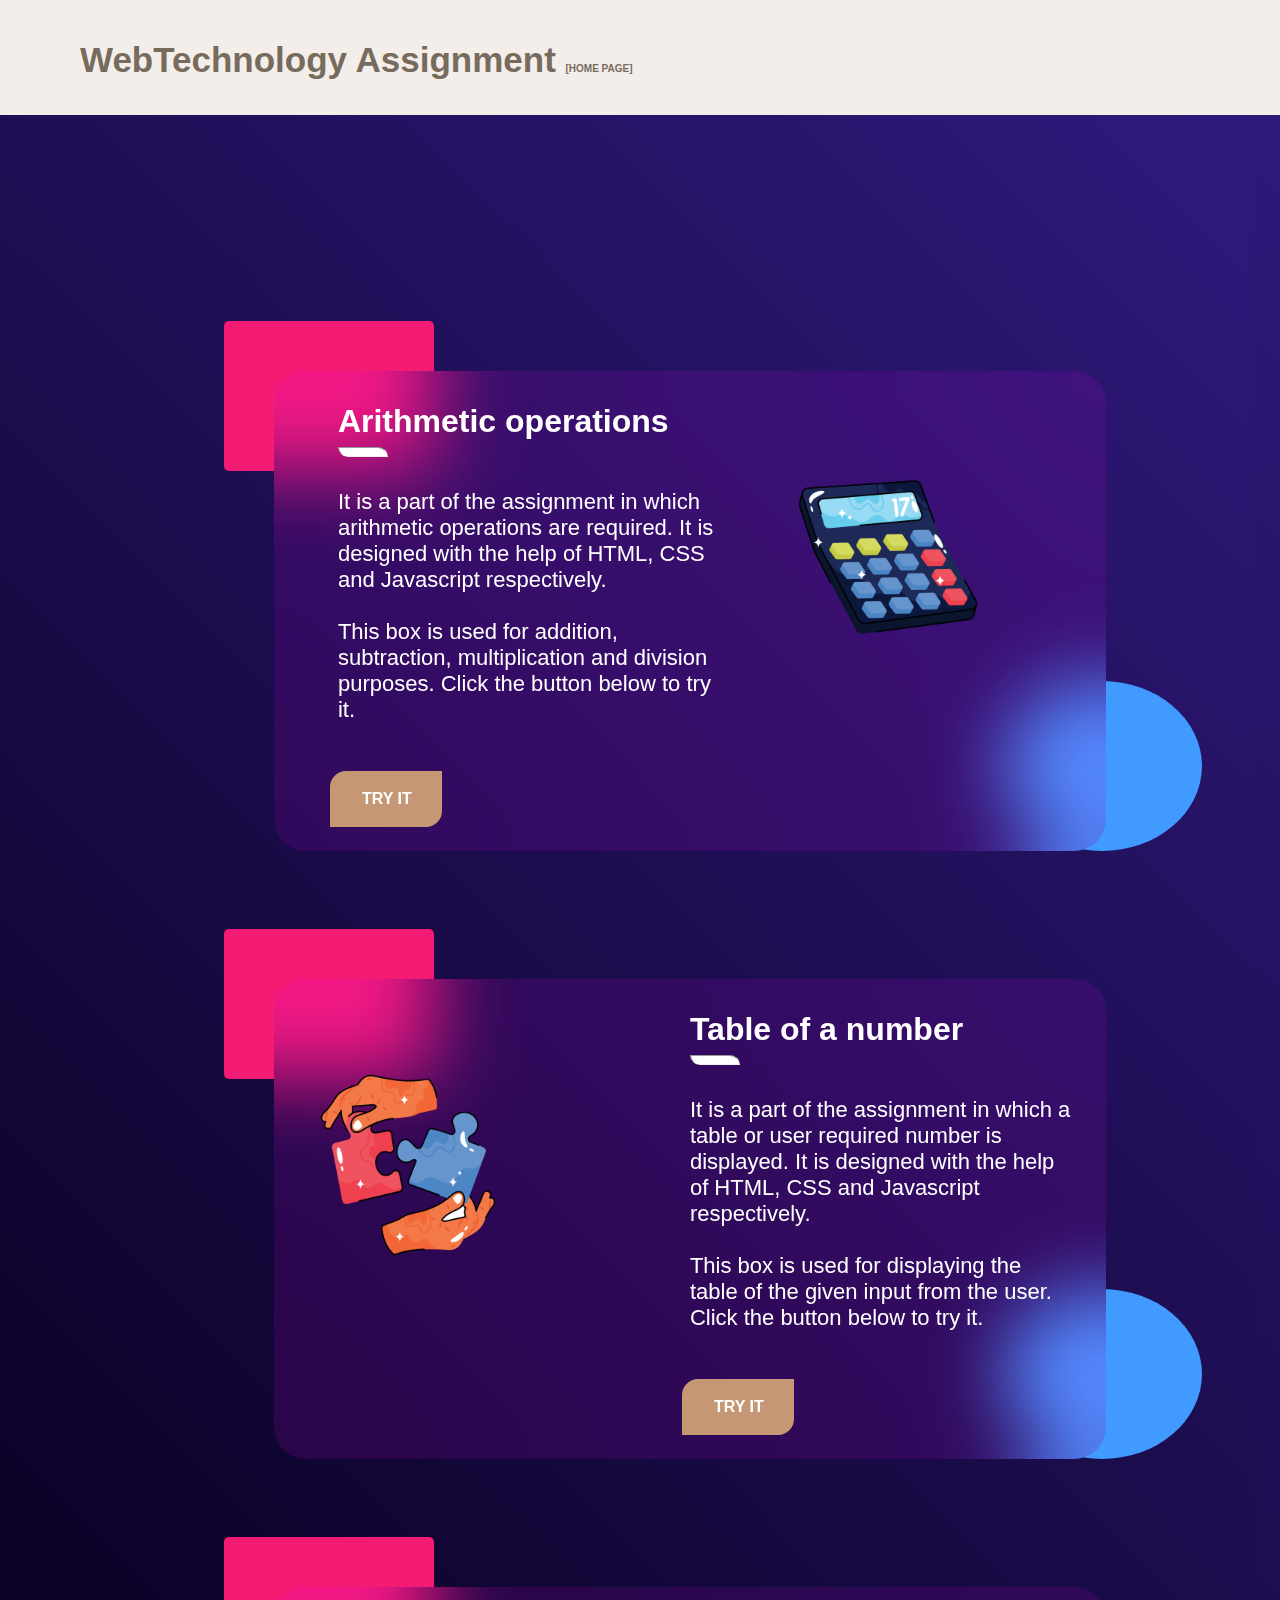
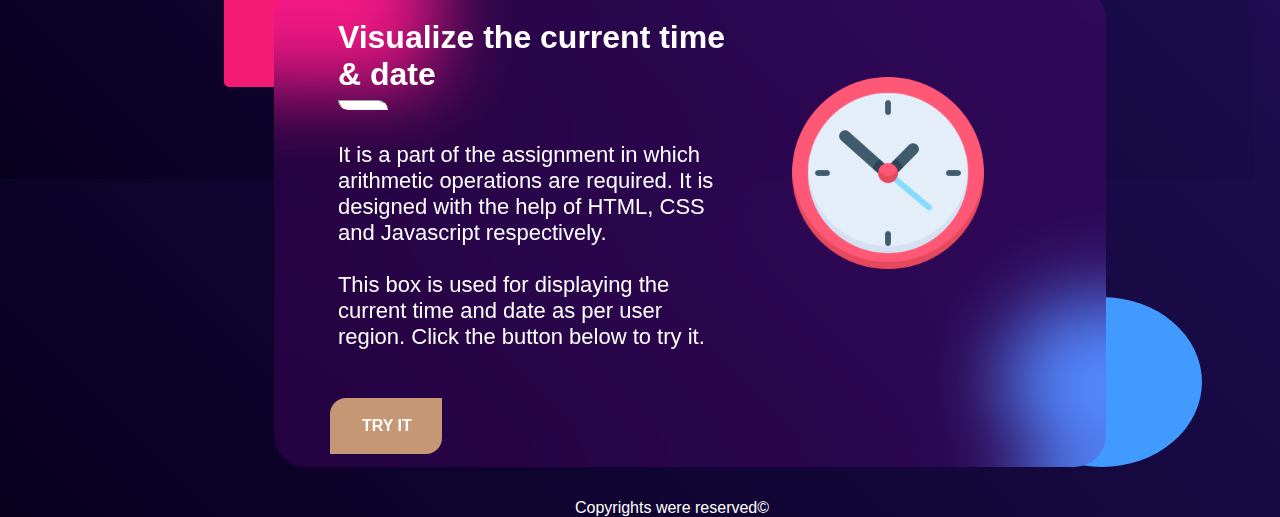
<file: index.html>
<!DOCTYPE html>
<html>

<head>
  <title>Document</title>
  <link rel="stylesheet" href="style.css">
</head>

<body>
  <nav id="f-nav">
    <h1>WebTechnology Assignment <span style="font-size: 10px;">[HOME PAGE]</span></h1>
  </nav>
  <div class="hero">
    <div class="container">
      <div class="col--2-grid">
        <div id="f-div">
          <h2>Arithmetic operations</h2>
          <hr id="f-hr">
          <p>It is a part of the assignment in which arithmetic operations are required. It is designed with the help of
            HTML, CSS and Javascript respectively. <br><br> This box is used for addition,
            subtraction, multiplication and division purposes. Click the button below to
            try it.</p>
          <div id="f-btn">
            <a href="arithmetic.html">TRY IT</a>
          </div>
        </div>
        <div id="f-div">
          <img src="calculator.png" alt="calculator">
        </div>
      </div>
    </div>
    <div class="container">
      <div class="col--2-grid">
        <div id="f-div"><img src="puzzle.png" alt="calculator"></div>
        <div id="f-div">
          <h2>Table of a number</h2>
          <hr id="f-hr">
          <p>It is a part of the assignment in which a table or user required number is displayed. It is designed with
            the
            help of
            HTML, CSS and Javascript respectively. <br><br> This box is used for displaying the table of the given input
            from the user. Click the button below to
            try it.</p>
          <div id="f-btn">
            <a href="table.html">TRY IT</a>
          </div>
        </div>
      </div>
    </div>
    <div class="container">
      <div class="col--2-grid">
        <div id="f-div">
          <h2>Visualize the current time & date</h2>
          <hr id="f-hr">
          <p>It is a part of the assignment in which arithmetic operations are required. It is designed with the help of
            HTML, CSS and Javascript respectively. <br><br> This box is used for displaying the current time and date as
            per
            user region. Click the button below to
            try it.</p>
          <div id="f-btn">
            <a href="time.html">TRY IT</a>
          </div>
        </div>
        <div id="f-div">
          <img src="clock.png" alt="calculator">
        </div>
      </div>
    </div>
  </div>
  <footer id="Foot__div">
    <p style="color: #fff; text-align: center;">Copyrights were reserved&copy;</p>
  </footer>
</body>
<script src="script.js"></script>

</html>

<!-- 2nd-------part -->
</file>
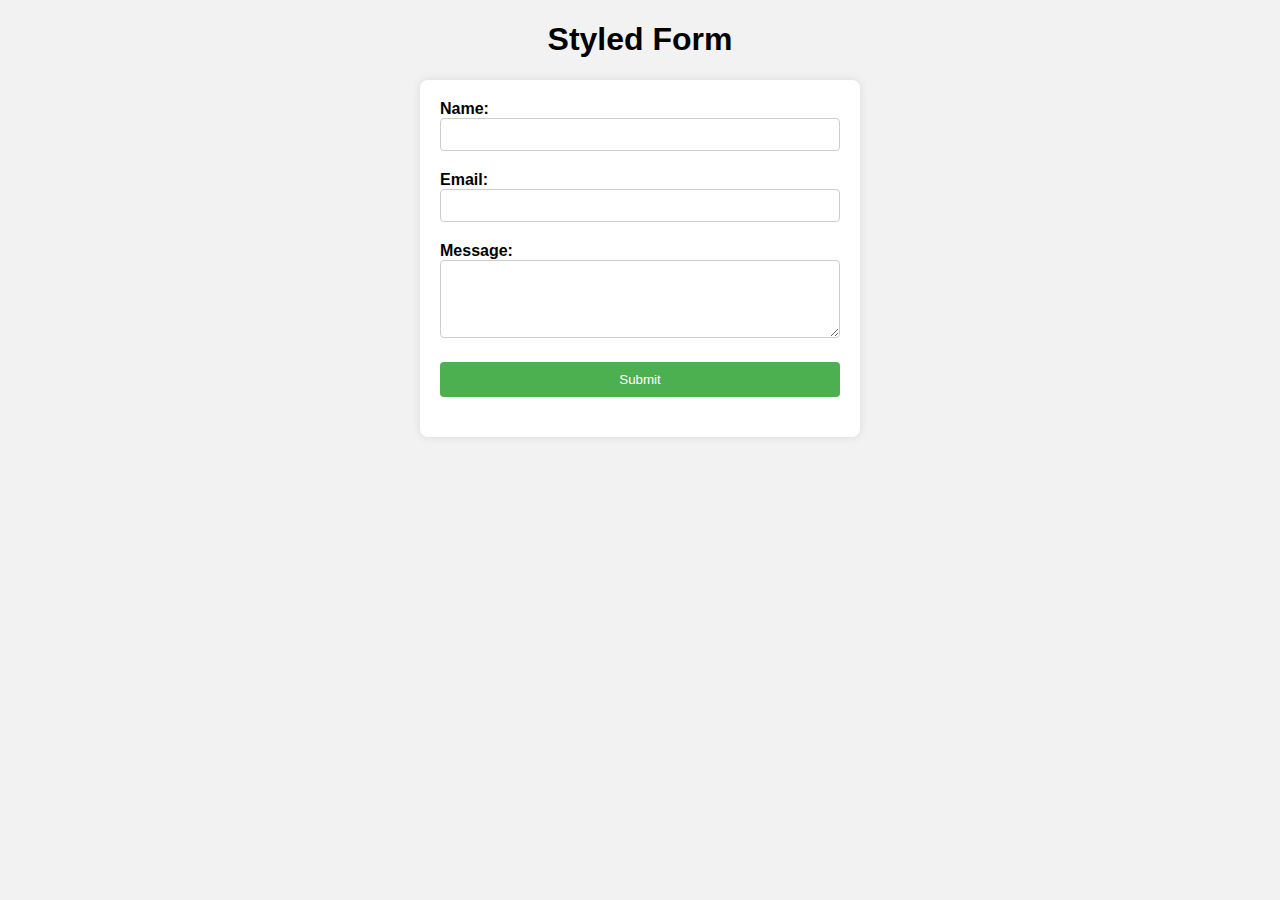
<file: OneDrive/Desktop/Clone Repo/index.html>
<!DOCTYPE html>
<html lang="en">
<head>
    <meta charset="UTF-8">
    <meta name="viewport" content="width=device-width, initial-scale=1.0">
    <title>Styled Form</title>
    <link rel="stylesheet" href="style.css">
</head>
<body>
    <h1>Styled Form</h1>
    <form action="/submit_form.php" method="post">
        <div class="form-group">
            <label for="name">Name:</label>
            <input type="text" id="name" name="name">
        </div>

        <div class="form-group">
            <label for="email">Email:</label>
            <input type="email" id="email" name="email">
        </div>

        <div class="form-group">
            <label for="message">Message:</label>
            <textarea id="message" name="message" rows="4" cols="50"></textarea>
        </div>

        <div class="form-group">
            <input type="submit" value="Submit">
        </div>
    </form>
</body>
</html>
</file>
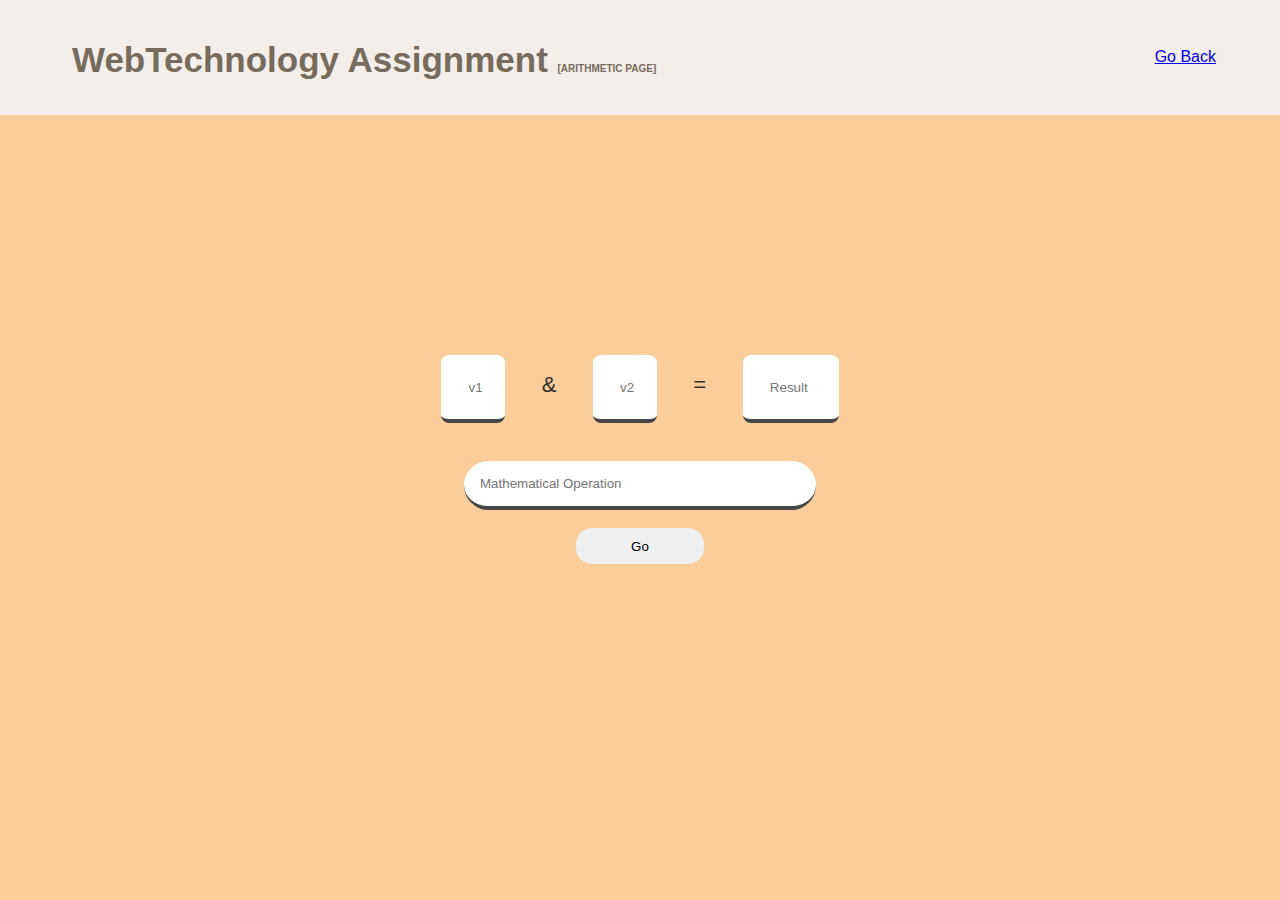
<file: arithmetic.html>
<!DOCTYPE html>
<html>

<head>
  <title>Document</title>
  <link rel="stylesheet" href="arithmetic.css">
</head>

<body>
  <nav id="f-nav">
    <h1>WebTechnology Assignment <span style="font-size: 10px;">[ARITHMETIC PAGE]</span></h1>
    <a href="index.html">Go Back</a>
  </nav>
  <div id="f-div">
    <input type="number" id="f-value" placeholder="v1">
    <span>&</span>
    <input type="number" id="s-value" placeholder="v2">
    <span>=</span>
    <input type="number" id="g-value" placeholder="Result">
  </div>
  <div id="g-div">
    <input type="text" list="f-list" id="rp" placeholder="Mathematical Operation">
    <datalist id="f-list">
      <option value="Add">
      <option value="Subtract">
      <option value="Multiply">
      <option value="Divide">
    </datalist><br><br>
    <input onclick="check();" type="button" value="Go"><br>
  </div>
</body>
<script src="script.js"></script>

</html>
</file>
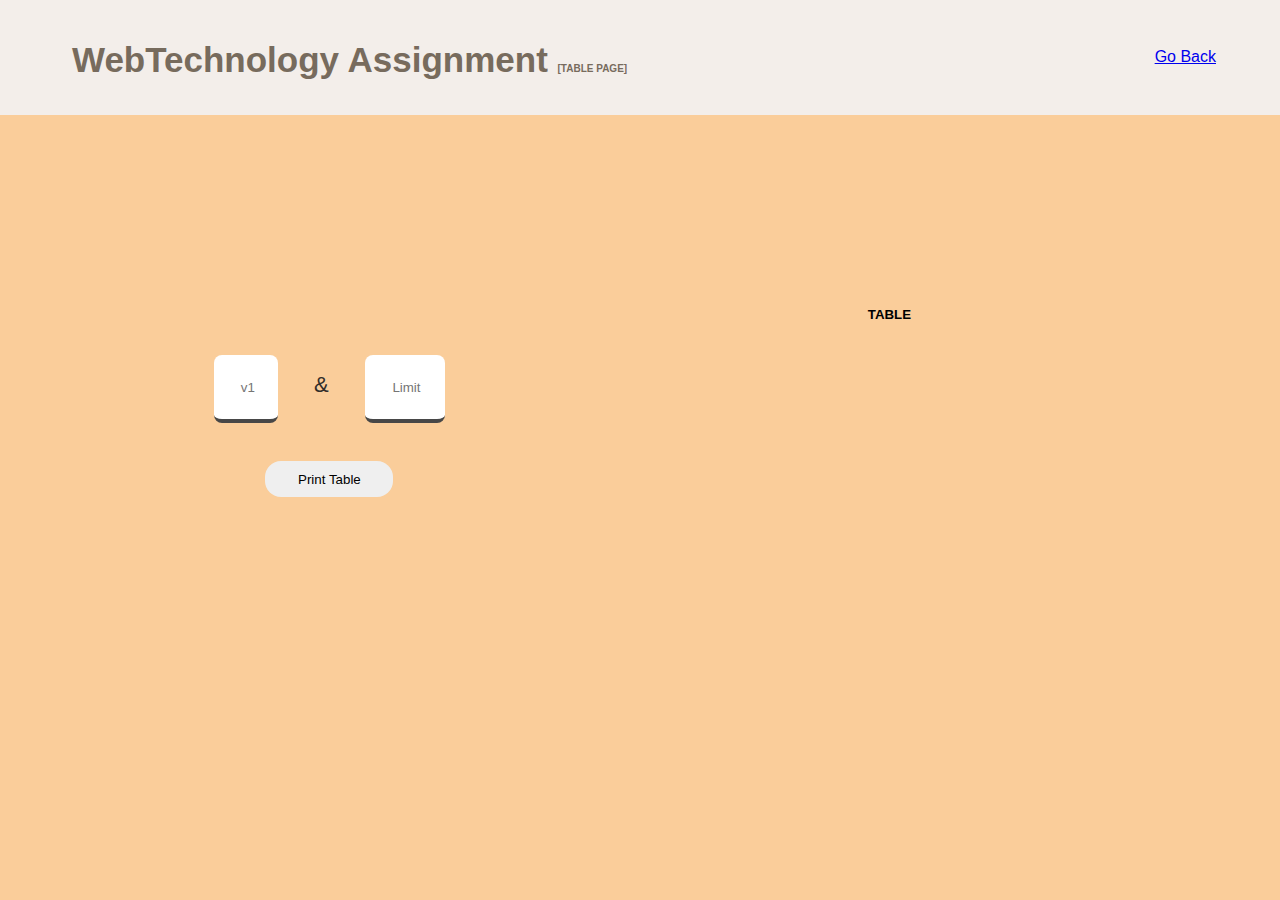
<file: table.html>
<!DOCTYPE html>
<html>

<head>
  <title>Document</title>
  <link rel="stylesheet" href="table.css">
</head>

<body>
  <nav id="f-nav">
    <h1>WebTechnology Assignment <span style="font-size: 10px;">[TABLE PAGE]</span></h1>
    <a href="index.html">Go Back</a>
  </nav>
  <div class="col-div">
    <div class="d1">
      <div id="f-div">
        <input type="number" id="f-value" placeholder="v1">
        <span>&</span>
        <input type="number" id="s-value" placeholder="Limit">
      </div>
      <div id="g-div">
        <input onclick="check()" type="button" value="Print Table"><br>
      </div>
    </div>
    <div class="d2" id="1">
      <h5>TABLE</h5>
    </div>
  </div>
</body>
<script src="table.js"></script>

</html>
</file>
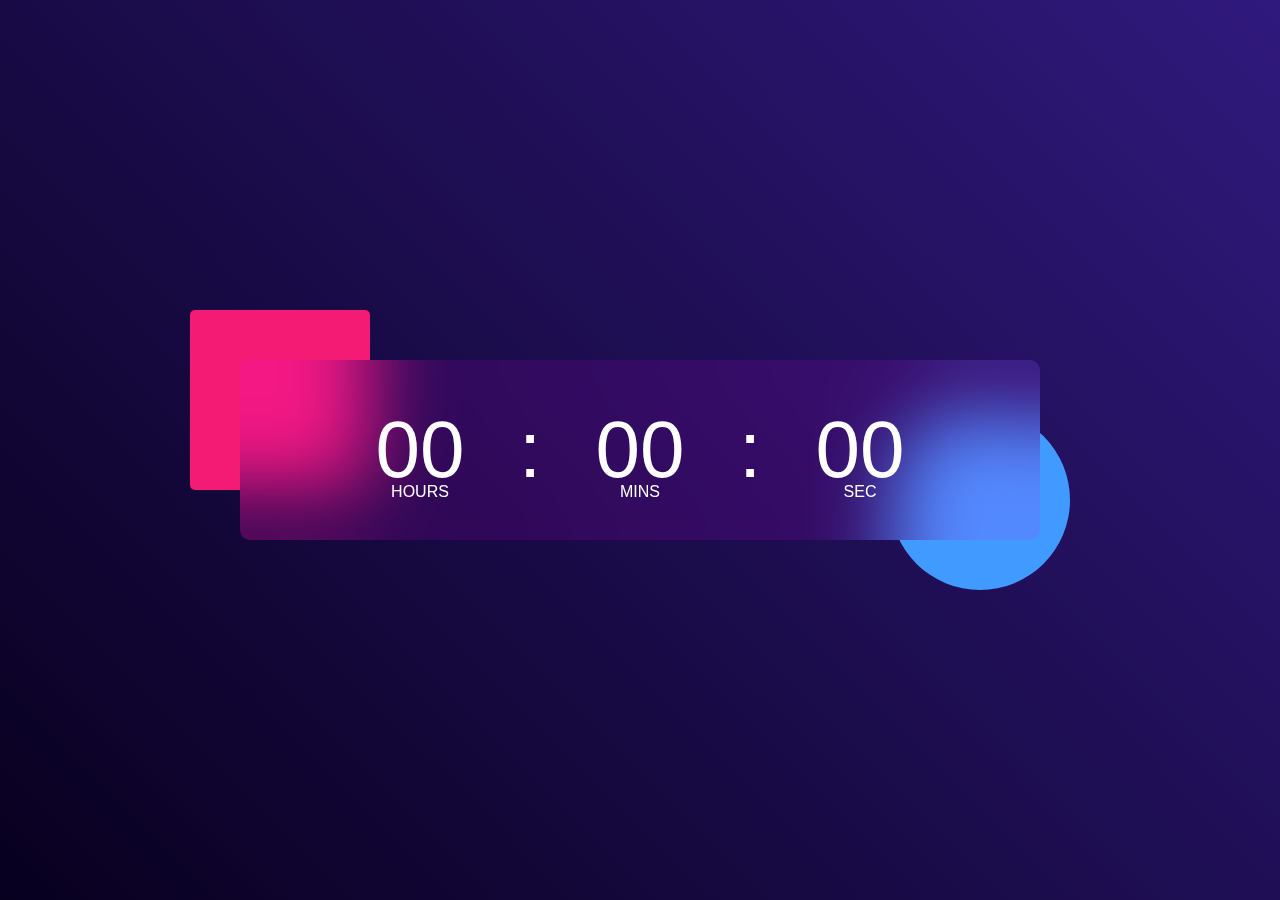
<file: time.html>
<!DOCTYPE html>
<html lang="en">

<head>
  <title>Clock time - current</title>
  <link rel="stylesheet" href="time.css">
</head>

<body>
  <div class="hero">
    <div class="container">
      <div class="clock">
        <span id="hrs">00</span>
        <span>:</span>
        <span id="min">00</span>
        <span>:</span>
        <span id="sec">00</span>
      </div>
    </div>
  </div>
</body>
<script src="time.js"></script>

</html>
</file>
<file: style.css>
* {
  margin: 0;
  padding: 0;
  font-family: sans-serif;
}

body {
  background: linear-gradient(45deg, #08001f, #30197d);
}

.col--2-grid {
  display: grid;
  grid-template-columns: 1fr 1fr;
  background: rgba(235, 0, 255, 0.11);
  backdrop-filter: blur(40px);
  border-radius: 2rem;
}

#f-nav {
  width: 100%;
  height: 7.2rem;
  background-color: #F3EEEA;
}

#f-nav h1 {
  display: inline-block;
  margin: 2.5rem 0rem 0rem 5rem;
  font-size: 35px;
  color: #776B5D;
}

#f-div {
  color: #E48F45;
  width: 100%;
  height: 30rem;
  font-family: sans-serif;
}

#f-div h2,
p {
  margin: 2rem 0rem 0rem 4rem;
}

#f-div h2 {
  color: #fff;
  font-size: 32px;
}

#f-hr {
  width: 3rem;
  height: 8px;
  border-radius: 0rem 1rem 0rem 1rem;
  margin: .4rem 0rem 0rem 4rem;
  background-color: #ffffff;
}

#f-div p {
  color: #fff;
  font-size: 22px;
  width: 30vmax;
  padding-right: 2rem;
}

#f-btn {
  width: 7rem;
  height: 3.5rem;
  border-radius: 1rem 0rem 1rem 0rem;
  margin: 3rem 0rem 0rem 3.5rem;
  background-color: #C69774;
  color: white;
}

#f-btn a {
  display: inline-block;
  margin: 0rem 0rem 0rem 0rem;
  text-decoration: none;
  width: 4rem;
  color: white;
  font-weight: 600;
  padding: 1.2rem 2rem 2rem 2rem;
}

#f-div img {
  margin: 7vmax 0vmax 0vmax 3vmax;
  width: 15vmax;
  height: 15vmax;
}

.hero {
  width: 98vw;
  height: 100%;
  background: linear-gradient(45deg, #08001f, #30197d);
  color: #fff;
  position: relative;
}

.container {
  width: 65vmax;
  height: 35vmax;
  margin: 0rem 0rem 10rem 0rem;
  position: relative;
  top: 30rem;
  left: 55%;
  transform: translate(-50%, -50%);
  /* padding: 2rem; */
}

.container::before {
  content: '';
  width: 130px;
  height: 150px;
  background: #f41b75;
  border-radius: 5px;
  position: absolute;
  left: -50px;
  top: -50px;
  z-index: -1;
  padding-left: 5rem;
}

.container::after {
  content: '';
  width: 120px;
  height: 170px;
  background: #419aff;
  border-radius: 50%;
  position: absolute;
  right: -6rem;
  bottom: -2rem;
  z-index: -1;
  padding-right: 5rem;
}

#Foot__div {
  margin-top: 20rem;
}

/* Media Queries 

.col--2-grid {
  display: grid;
  grid-template-columns: 1fr 1fr;
  background: rgba(235, 0, 255, 0.11);
  backdrop-filter: blur(40px);
  border-radius: 2rem;
  width: 90vmin;
}


.container {
  width: 65vw;
  height: 100vh;
  position: relative;
  top: 30rem;
  padding-right: 5rem;
  left: 45%;
  transform: translate(-50%, -50%);
}


.container::before {
  content: '';
  width: 180px;
  height: 180px;
  background: #f41b75;
  border-radius: 5px;
  position: absolute;
  left: -50px;
  top: -50px;
  z-index: -1;
}

.container::after {
  content: '';
  width: 180px;
  height: 180px;
  background: #419aff;
  border-radius: 50%;
  position: absolute;
  right: -80px;
  bottom: 170px;
  z-index: -1;
}

#f-div img {
  height: 45vh;
  width: 28vmin;
}

#f-div p {
  width: 50vmin;
}

*/
</file>
<file: OneDrive/Desktop/Clone Repo/style.css>
body {
    font-family: Arial, sans-serif;
    margin: 0;
    padding: 0;
    background-color: #f2f2f2;
}

h1 {
    text-align: center;
}

form {
    max-width: 400px;
    margin: 0 auto;
    background-color: #ffffff;
    padding: 20px;
    border-radius: 8px;
    box-shadow: 0 0 10px rgba(0, 0, 0, 0.1);
}

.form-group {
    margin-bottom: 20px;
}

label {
    display: block;
    font-weight: bold;
}

input[type="text"],
input[type="email"],
textarea {
    width: 100%;
    padding: 8px;
    border: 1px solid #ccc;
    border-radius: 4px;
    box-sizing: border-box;
}

input[type="submit"] {
    width: 100%;
    padding: 10px;
    border: none;
    background-color: #4CAF50;
    color: white;
    border-radius: 4px;
    cursor: pointer;
}

input[type="submit"]:hover {
    background-color: #45a049;
}
</file>
<file: arithmetic.css>
* {
  margin: 0;
  padding: 0;
  font-family: sans-serif;
}

body {
  background-color: #f8b568ab;
}

#f-nav {
  width: 100%;
  height: 7.2rem;
  background-color: #F3EEEA;
  display: flex;
  justify-content: space-between;
}

#f-nav a {
  margin: 3rem 4rem 0rem 0rem;
}

#f-nav h1 {
  display: inline-block;
  margin: 2.5rem 0rem 0rem 4.5rem;
  font-size: 35px;
  color: #776B5D;
}

#f-div {
  color: #322e2b;
  width: 100%;
  height: 10vh;
  font-family: sans-serif;
  text-align: center;
  margin: 15rem 0rem 0rem 0rem;

}

#f-value {
  width: 4rem;
  height: 4rem;
  border-radius: .5rem;
  margin-left: 0rem;
  border: 0;
  border-bottom: 4px solid rgba(0, 0, 0, 0.721);
  text-indent: 1.7rem;
}

#s-value {
  width: 4rem;
  height: 4rem;
  border-radius: .5rem;
  margin-left: 0rem;
  border: 0;
  border-bottom: 4px solid rgba(0, 0, 0, 0.721);
  text-indent: 1.7rem;
}

#g-value {
  width: 6rem;
  height: 4rem;
  border-radius: .5rem;
  margin-left: 0rem;
  border: 0;
  border-bottom: 4px solid rgba(0, 0, 0, 0.721);
  text-indent: 1.7rem;
}

#f-div span {
  margin: 0rem 2rem 0rem 2rem;
  font-size: 22px;
}

#g-div {
  color: #E48F45;
  width: 100%;
  height: 10vh;
  font-family: sans-serif;
  text-align: center;
  margin: 1rem 0rem 0rem 0rem;
}

#rp {
  border: 0;
  border-bottom: 4px solid rgba(0, 0, 0, 0.721);
}

#g-div input:nth-child(1) {
  width: 22rem;
  height: 5vh;
  border-radius: 2rem;
  text-indent: 1rem;
}

#g-div input[type=button] {
  width: 8rem;
  height: 4vh;
  border-radius: 1rem;
  border: transparent;
}

#g-div input[type=button]:active {
  background-color: #776B5D;
}
</file>
<file: table.css>
* {
  margin: 0;
  padding: 0;
  font-family: sans-serif;
}

body {
  background-color: #f8b568ab;
}

#f-nav {
  width: 100%;
  height: 7.2rem;
  background-color: #F3EEEA;
  display: flex;
  justify-content: space-between;
}

#f-nav a {
  margin: 3rem 4rem 0rem 0rem;
}

#f-nav h1 {
  display: inline-block;
  margin: 2.5rem 0rem 0rem 4.5rem;
  font-size: 35px;
  color: #776B5D;
}

#f-div {
  color: #322e2b;
  width: 100%;
  height: 10vh;
  font-family: sans-serif;
  text-align: center;
  margin: 15rem 0rem 0rem 0rem;

}

#f-value {
  width: 4rem;
  height: 4rem;
  border-radius: .5rem;
  margin-left: 0rem;
  border: 0;
  border-bottom: 4px solid rgba(0, 0, 0, 0.721);
  text-indent: 1.7rem;
}

#s-value {
  width: 5rem;
  height: 4rem;
  border-radius: .5rem;
  margin-left: 0rem;
  border: 0;
  border-bottom: 4px solid rgba(0, 0, 0, 0.721);
  text-indent: 1.7rem;
}

#rp {
  border: 0;
  border-bottom: 4px solid rgba(0, 0, 0, 0.721);
}

#f-div span {
  margin: 0rem 2rem 0rem 2rem;
  font-size: 22px;
}

#g-div {
  color: #E48F45;
  width: 100%;
  height: 10vh;
  font-family: sans-serif;
  text-align: center;
  margin: 1rem 0rem 0rem 0rem;
}


#g-div input[type=button] {
  width: 8rem;
  height: 4vh;
  border-radius: 1rem;
  border: transparent;
}

#g-div input[type=button]:active {
  background-color: #776B5D;
}

.col-div {
  display: flex;
  justify-content: space-evenly;
}

.d1 {
  width: 100%;
}

.d2 {
  width: 70%;
  height: 30vh;
  margin-right: 10rem;
  text-align: center;
  margin-top: 15%;
  border-radius: 2rem;
}

.ddd {
  background-color: white;
  height: 15rem;
  width: 70%;
}
</file>
<file: time.css>
* {
  margin: 0;
  padding: 0;
  font-family: sans-serif;
  box-sizing: border-box;
}

.hero {
  width: 100%;
  min-height: 100vh;
  background: linear-gradient(45deg, #08001f, #30197d);
  color: #fff;
  position: relative;
}

.container {
  width: 800px;
  height: 180px;
  position: absolute;
  top: 50%;
  left: 50%;
  transform: translate(-50%, -50%);
}

.container::before {
  content: '';
  width: 180px;
  height: 180px;
  background: #f41b75;
  border-radius: 5px;
  position: absolute;
  left: -50px;
  top: -50px;
  z-index: -1;
}

.container::after {
  content: '';
  width: 180px;
  height: 180px;
  background: #419aff;
  border-radius: 50%;
  position: absolute;
  right: -30px;
  bottom: -50px;
  z-index: -1;
}

.clock {
  width: 100%;
  height: 100%;
  border-radius: 10px;
  display: flex;
  align-items: center;
  justify-content: center;
  background: rgba(235, 0, 255, 0.11);
  backdrop-filter: blur(40px);
}

.clock span {
  font-size: 80px;
  width: 110px;
  display: inline-block;
  text-align: center;
  position: relative;
}

.clock span::after {
  font-size: 16px;
  position: absolute;
  bottom: -5px;
  left: 50%;
  transform: translateX(-50%);
}

#hrs::after {
  content: 'HOURS';
}

#min::after {
  content: 'MINS';
}

#sec::after {
  content: 'SEC';
}
</file>
